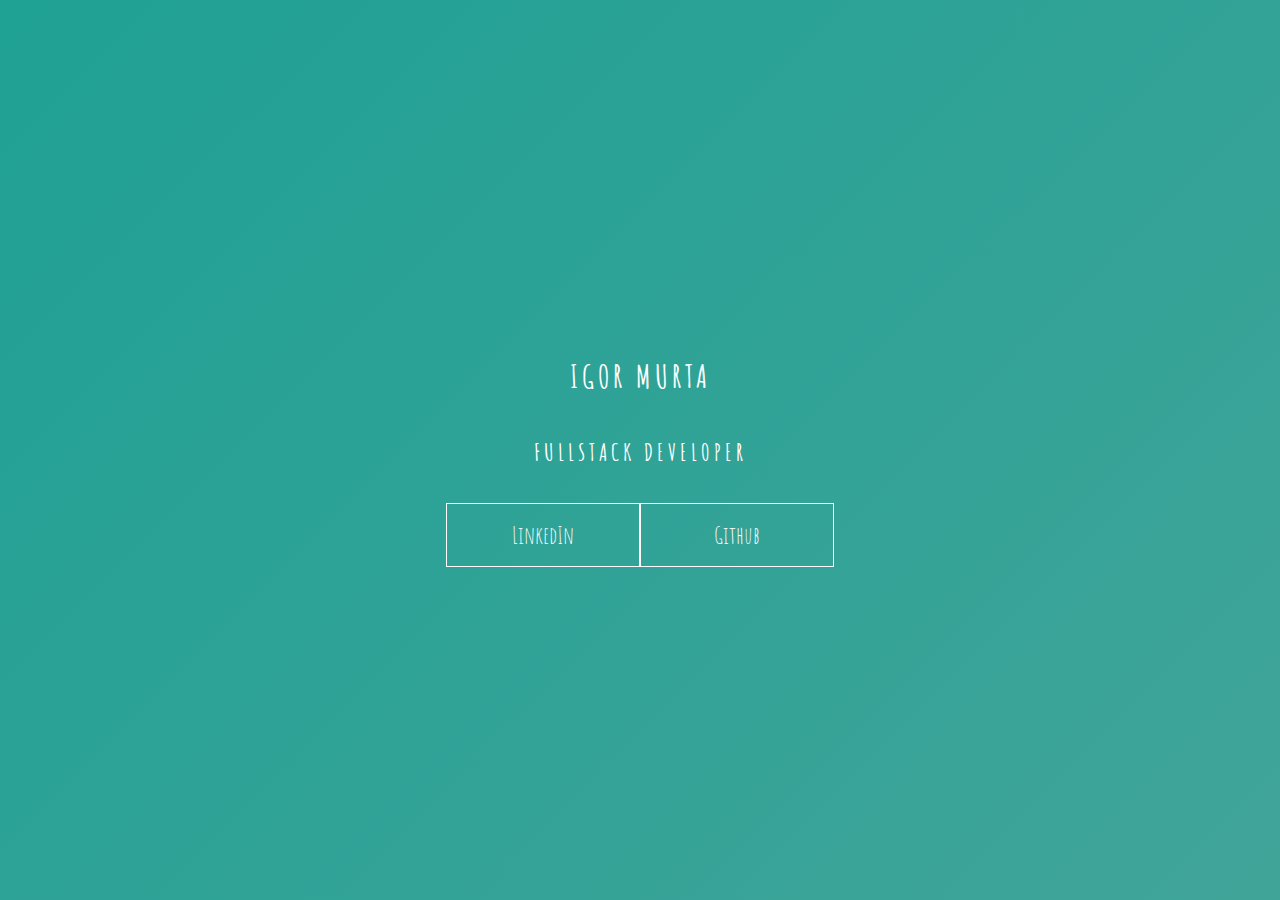
<file: Desafio1/Keyframes1/index.html>
<!DOCTYPE html>
<html lang="en">
<head>
    <meta charset="UTF-8">
    <meta http-equiv="X-UA-Compatible" content="IE=edge">
    <meta name="viewport" content="width=device-width, initial-scale=1.0">
    <link rel="stylesheet" href="style.css">
    <title>Document</title>
</head>
<body>
    <main class="wrapper">
        <h1>Igor Murta</h1>
        <h2>Fullstack developer</h2>
        <div class="social-media">
            <a href="#">LinkedIn</a>
            <a href="#">Github</a>
        </div>
    </main>
</body>
</html>
</file>
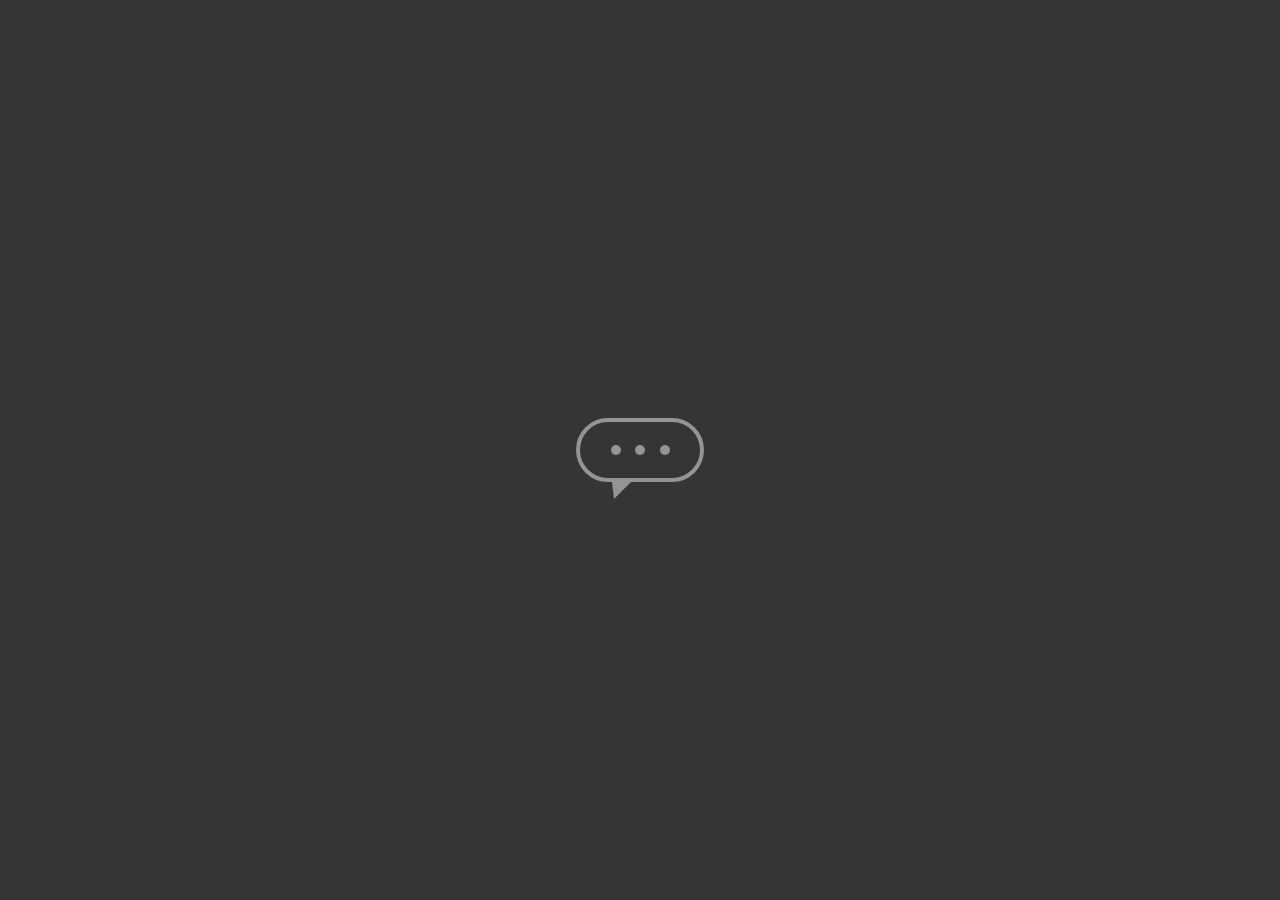
<file: Desafio1/Keyframes2/index.html>
<!DOCTYPE html>
<html lang="en">
<head>
    <meta charset="UTF-8">
    <meta http-equiv="X-UA-Compatible" content="IE=edge">
    <meta name="viewport" content="width=device-width, initial-scale=1.0">
    <link rel="stylesheet" href="style.css">
    <title>Document</title>
</head>
<body>
    <main class="wrapper">
        <div class="chatbot">
            <div class="chatbot_loading"></div>
            <div class="chatbot_loading"></div>
            <div class="chatbot_loading"></div>
        </div>
    </main>
</body>
</html>
</file>
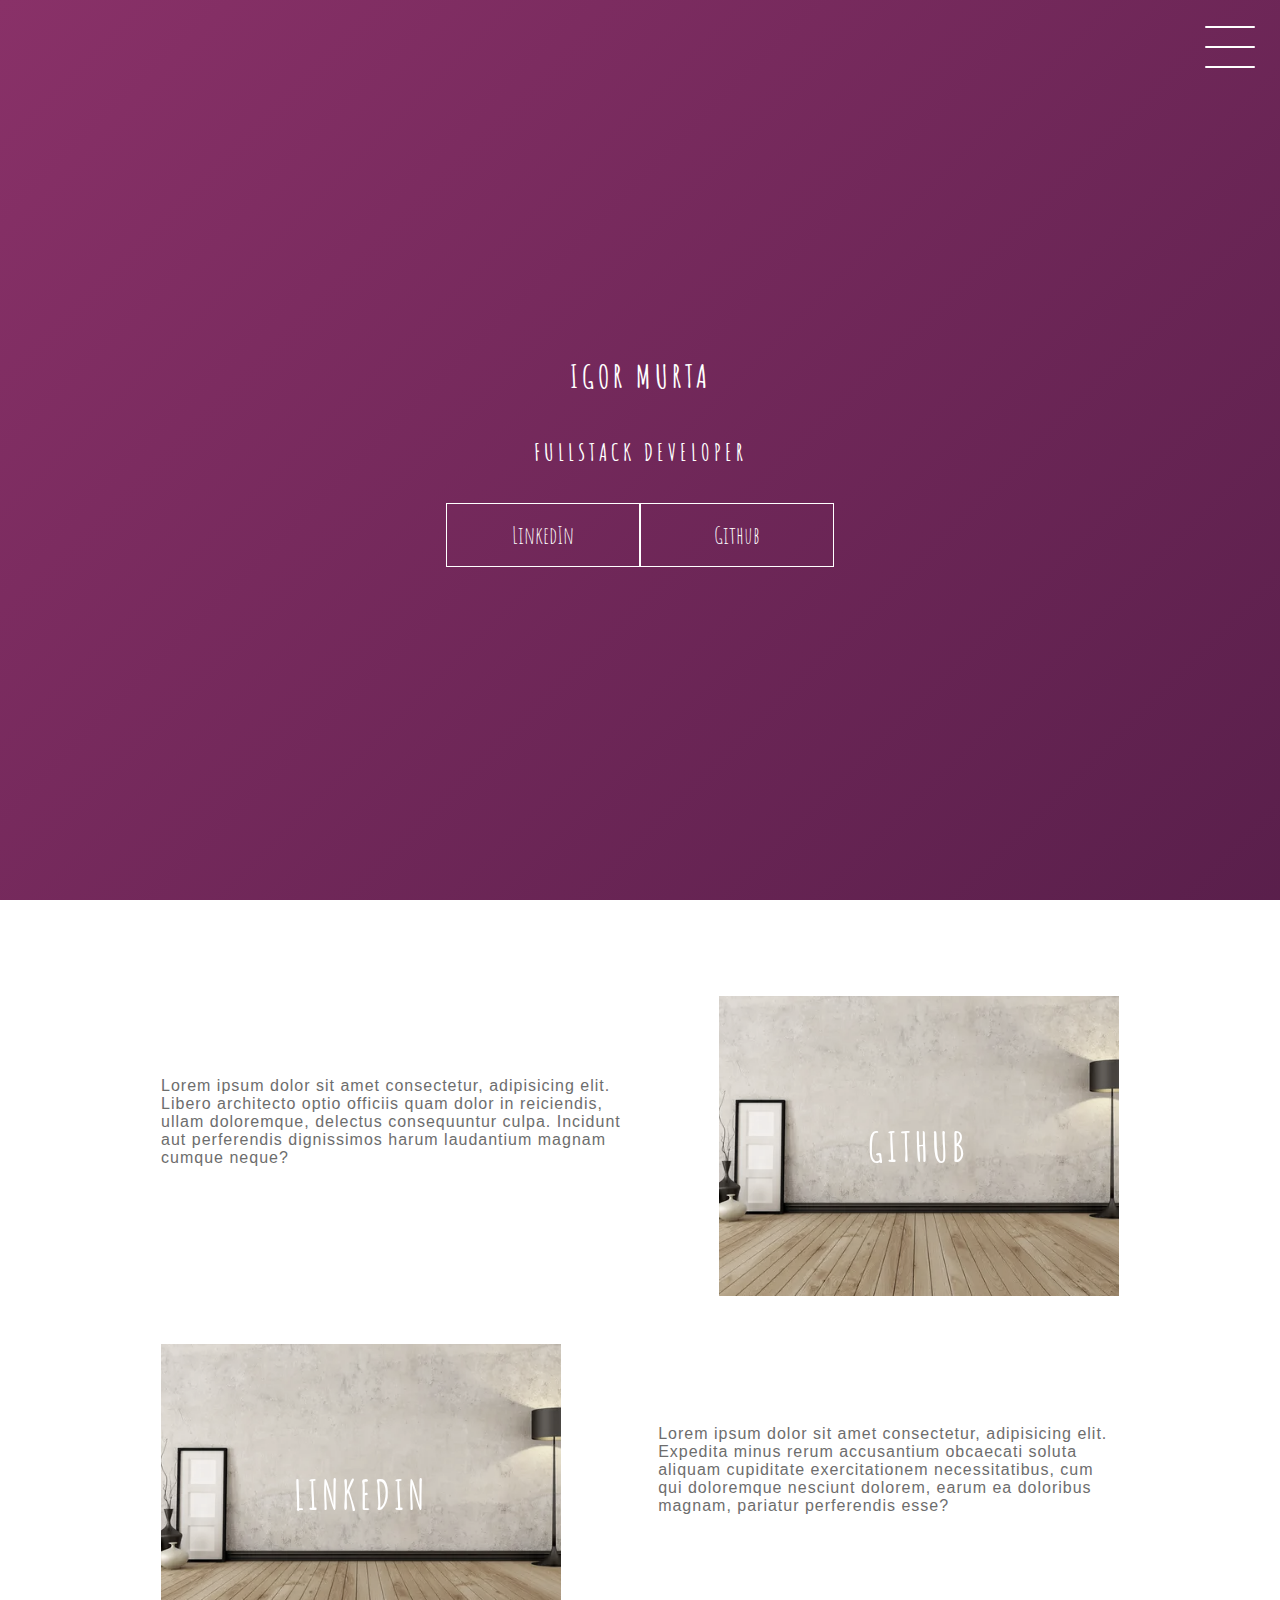
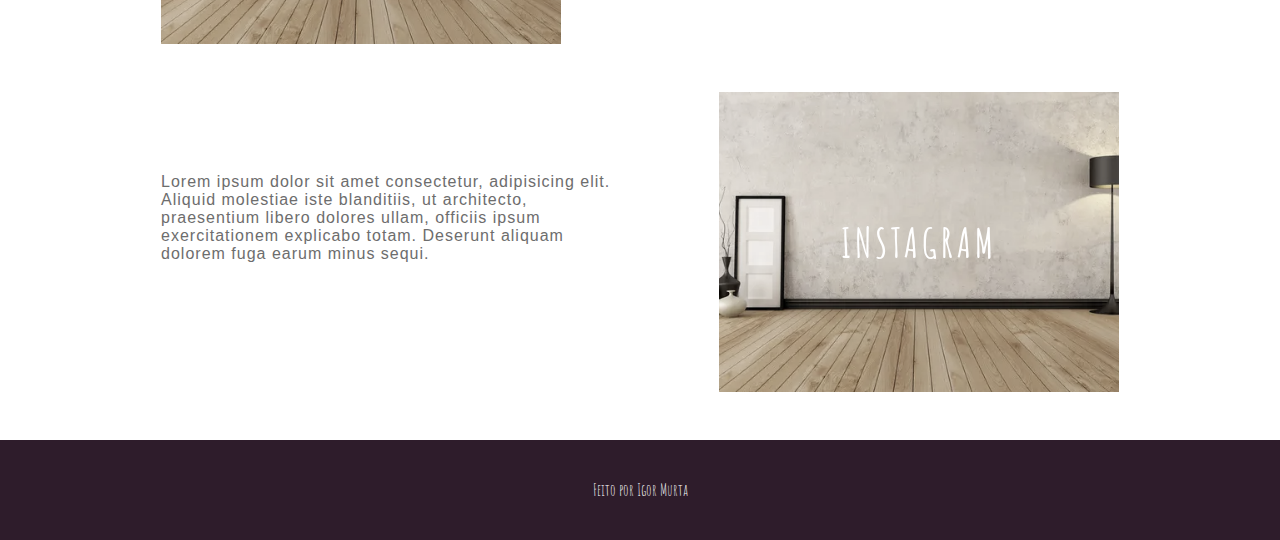
<file: Desafio1/Projeto_final/index.html>
<!DOCTYPE html>
<html lang="en">
<head>
    <meta charset="UTF-8">
    <meta http-equiv="X-UA-Compatible" content="IE=edge">
    <meta name="viewport" content="width=device-width, initial-scale=1.0">
    <link rel="stylesheet" href="style.css">
    <title>Document</title>
</head>
<body>
    <header class="header-wrapper">
        <div class="header">
            <div class="checkbox-container">
                <div class="checkbox-wrapper">
                    <input type="checkbox" name="" id="toggle">
                    <label class="checkbox" for="toggle">
                        <div class="trace"></div>
                        <div class="trace"></div>
                        <div class="trace"></div>
                    </label>
                    <div class="menu"></div>
                    <nav class="menu-items">
                        <ul>
                            <li>
                                <a href="#">Home</a>
                            </li>
                            <li>
                                <a href="#">Sobre</a>
                            </li>
                            <li>
                                <a href="#">Projetos</a>
                            </li>
                        </ul>
                    </nav>
                </div>
            </div>
        </div>
        <h1>Igor Murta</h1>
        <h2>Fullstack Developer</h2>
        <div class="social-media">
            <a href="#">LinkedIn</a>
            <a href="#">Github</a>
        </div>
    </header>
    <main class="container">
        <div class="card-container">
            <div class="card-text">
                Lorem ipsum dolor sit amet consectetur, adipisicing elit. Libero architecto optio officiis quam dolor in reiciendis, ullam doloremque, delectus consequuntur culpa. Incidunt aut perferendis dignissimos harum laudantium magnam cumque neque?
            </div>
            <div class="card">
                <div class="card-wrapper">
                    <h2>Github</h2>
                    <p>Veja meus projetos</p>
                </div>
            </div>
        </div>
        <div class="card-container">
            <div class="card">
                <div class="card-wrapper">
                    <h2>LinkedIn</h2>
                    <p>Acompanhe minha carreira</p>
                </div>
            </div>
            <div class="card-text">
                Lorem ipsum dolor sit amet consectetur, adipisicing elit. Expedita minus rerum accusantium obcaecati soluta aliquam cupiditate exercitationem necessitatibus, cum qui doloremque nesciunt dolorem, earum ea doloribus magnam, pariatur perferendis esse?
            </div>
        </div>
        <div class="card-container">
            <div class="card-text">
                Lorem ipsum dolor sit amet consectetur, adipisicing elit. Aliquid molestiae iste blanditiis, ut architecto, praesentium libero dolores ullam, officiis ipsum exercitationem explicabo totam. Deserunt aliquam dolorem fuga earum minus sequi.
            </div>
            <div class="card">
                <div class="card-wrapper">
                    <h2>Instagram</h2>
                    <p>Ou mais do meu dia-a-dia</p>
                </div>
            </div>
        </div>
    </main>
    <footer class="footer">
        Feito por Igor Murta
    </footer>
</body>
</html>
</file>
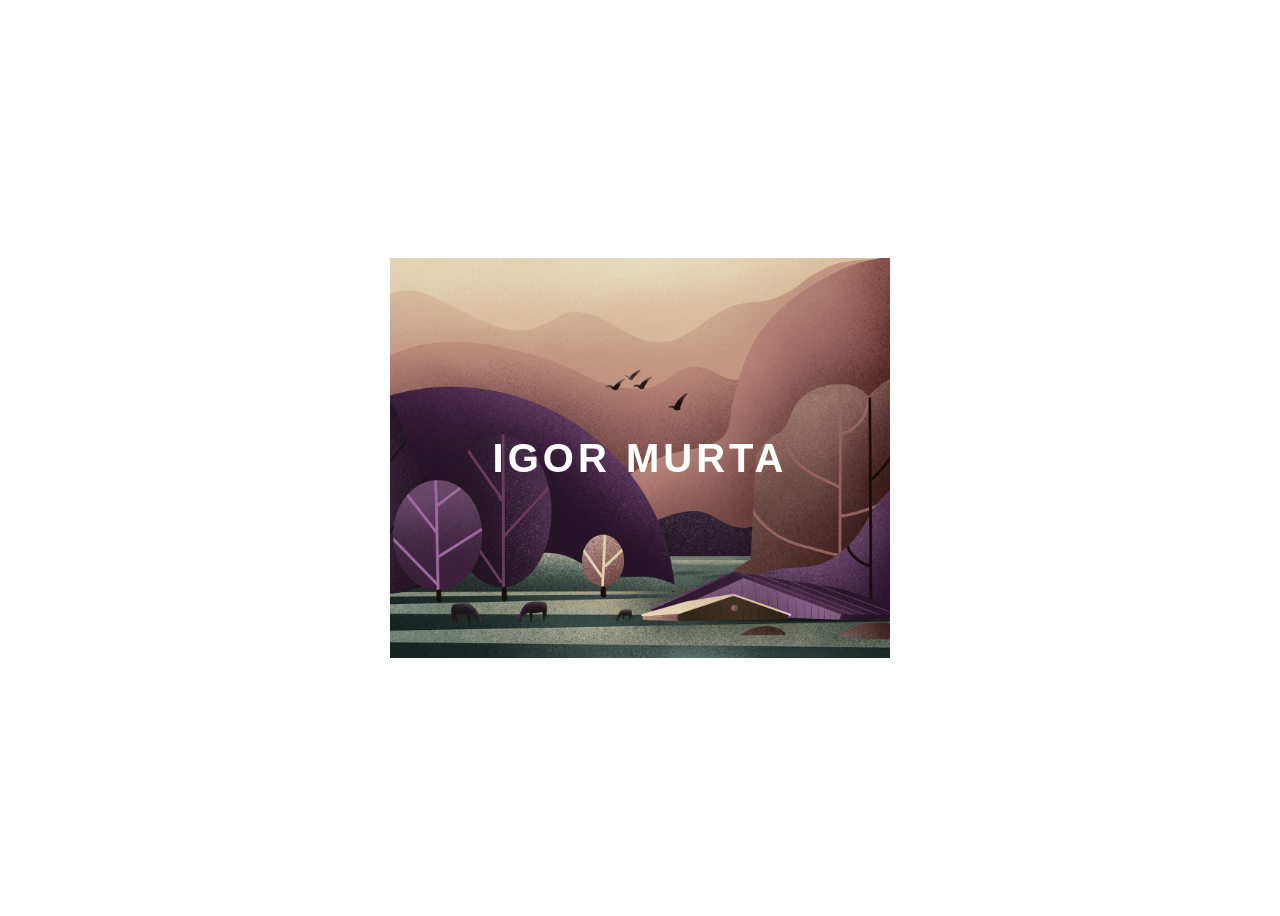
<file: Desafio1/Transition1/index.html>
<!DOCTYPE html>
<html lang="en">
<head>
    <meta charset="UTF-8">
    <meta http-equiv="X-UA-Compatible" content="IE=edge">
    <meta name="viewport" content="width=device-width, initial-scale=1.0">
    <link rel="stylesheet" href="style.css">
    <title>Experiment with CSS</title>
</head>
<body>
    <div class="container">
        <div class="card">
            <div class="card-wrapper">
                <h2>Igor Murta</h2>
                <p>Veja meus projetos</p>
            </div>
        </div>
    </div>
</body>
</html>
</file>
<file: Desafio1/Keyframes1/style.css>
@import url('https://fonts.googleapis.com/css2?family=Amatic+SC&display=swap');

body {
    margin: 0;
    padding: 0;
    color: white;
    font-family: 'amatic sc', sans-serif;
}

.wrapper {
    height: 100vh;
    width: 100vw;
    background: linear-gradient(-45deg, #5e0878, #085078, #4ca59b, #1fa194);
    background-size: 400% 400%;
    display: flex;
    flex-direction: column;
    justify-content: center;
    align-items: center;
    animation: backgroundTransition 8s ease-in-out infinite;
}

h1 {
    text-transform: uppercase;
    letter-spacing: 4px;
}

h2 {
    text-transform: uppercase;
    letter-spacing: 4px;
}

.social-media {
    margin-top: 1rem;
    display: flex;
}

a {
    text-decoration: none;
    color: white;
    font-size: 24px;
    padding: 1rem 4rem;
    border: 1px solid white;
    min-width: 4rem;
    display: flex;
    justify-content: center;
    align-items: center;
    transition: .5s cubic-bezier(0.55, 0.25, 0.675, 0.97);
}

a:hover {
    color: #085070;
    background-color: white;
}

@keyframes backgroundTransition {
    0% {
        background-position: 0% 80%;
    }
    50% {
        background-position: 80% 100%;
    }
    100% {
        background-position: 0% 90%;
    }
}
</file>
<file: Desafio1/Keyframes2/style.css>
body {
    margin: 0;
    padding: 0;
    font-family: sans-serif;
}

.wrapper {
    height: 100vh;
    width: 100vw;
    background-color: rgb(53, 53, 53);
    display: flex;
    justify-content: center;
    align-items: center;
}

.chatbot {
    height: 4rem;
    width: 8rem;
    border-radius: 36px;
    border: 4px solid #949494;
    padding: 0 1rem;
    box-sizing: border-box;
    display: flex;
    justify-content: space-evenly;
    align-items: center;
    position: relative;
    transform: translateY(0);
    animation: chatTranslate 2s ease-in-out infinite;
}

.chatbot::before {
    content: '';
    width: 0;
    height: 0;
    position: absolute;
    bottom: -1.3rem;
    left: 2rem;
    border-left: 2px solid transparent;
    border-right: 17px solid transparent;
    border-top: 17px solid #949494;
}

.chatbot_loading {
    height: 10px;
    width: 10px;
    border-radius: 50%;
    background-color: #949494;
    transform: scale(1);
}

.chatbot_loading:nth-child(1) {
    animation: pulse 1.5s ease-in-out infinite;
}
.chatbot_loading:nth-child(2) {
    animation: pulse 1.5s ease-in-out infinite;
    animation-delay: 0.2s;
}
.chatbot_loading:nth-child(3) {
    animation: pulse 1.5s ease-in-out infinite;
    animation-delay: 0.4s;
}

@keyframes pulse {
    0% {
        transform: scale(1);
    }
    50% {
        transform: scale(1.5);
    }
    100% {
        transform: scale(1);
    }
}

@keyframes chatTranslate {
    0% {
        transform: translateY(0);
    }
    50% {
        transform: translateY(15px);
    }
    100% {
        transform: translateY(0);
    }
}
</file>
<file: Desafio1/Projeto_final/style.css>
@import url('https://fonts.googleapis.com/css2?family=Amatic+SC&display=swap');

body {
    padding: 0;
    margin: 0;
    color: white;
    font-family: 'amatic sc', sans-serif;
}

/* HEADER */

.header-wrapper {
    height: 100vh;
    width: 100%;
    background: linear-gradient(-45deg, #050404, #2e1c2b, #4a1942, #893168);
    background-size: 400% 400%;
    display: flex;
    flex-direction: column;
    align-items: center;
    justify-content: center;
    position: relative;
    animation: backgroundTransition 8s ease-in-out infinite;
}

h1 {
    text-transform: uppercase;
    letter-spacing: 4px;
}

h2 {
    text-transform: uppercase;
    letter-spacing: 4px;
}

.social-media {
    margin-top: 1rem;
    display: flex;
}

.social-media a {
    text-decoration: none;
    color: white;
    font-size: 24px;
    padding: 1rem 4rem;
    border: 1px solid white;
    min-width: 4rem;
    display: flex;
    justify-content: center;
    align-items: center;
    transition: .5s cubic-bezier(0.55, 0.025, 0.675, 0.97);
}

a:hover {
    color: #2e1c2b;
    background-color: white;
}

@keyframes backgroundTransition {
    0% {
        background-position: 0% 80%;
    }
    50% {
        background-position: 80% 100%;
    }
    100% {
        background-position: 0% 90%;
    }
}

/* MENU HAMBURGER */

.checkbox-container {
    display: flex;
    justify-content: center;
    align-items: center;
}

.checkbox {
    height: 100px;
    width: 100px;
    position: absolute;
    top: 0;
    right: 0;
    display: flex;
    justify-content: center;
    cursor: pointer;
    z-index: 9999;
    transition: 400ms ease-in-out 0;
}

.checkbox .trace {
    width: 50px;
    height: 2px;
    background-color: white;
    position: absolute;
    border-radius: 4px;
    transition: 0.5s ease-in-out;
}

.checkbox .trace:nth-child(1) {
    top: 26px;
    transform: rotate(0);
}

.checkbox .trace:nth-child(2) {
    top: 46px;
    transform: rotate(0);
}

.checkbox .trace:nth-child(3) {
    top: 66px;
    transform: rotate(0);
}

#toggle {
    display: none;
}

/* MENU */

.menu {
    position: absolute;
    top: 28px;
    right: 30px;
    background: transparent;
    height: 40px;
    width: 40px;
    border-radius: 50%;
    box-shadow: 0px 0px 0px 0px white;
    z-index: -1;
    transition: 400ms ease-in-out 0s;
}

.menu-items {
    position: fixed;
    top: 0;
    left: 0;
    width: 100%;
    height: 100vh;
    display: flex;
    justify-content: center;
    align-items: center;
    z-index: 2;
    opacity: 0;
    visibility: hidden;
    transition: 400ms ease-in-out 0s;
}

.menu-items ul {
    list-style-type: none;
}

.menu-items ul li a {
    margin: 10px 0;
    color: #2e1c2b;
    text-decoration: none;
    text-transform: uppercase;
    letter-spacing: 4px;
    font-size: 40px;
}

/* ANIMAÇÃO DO MENU */

#toggle:checked + .checkbox .trace:nth-child(1) {
    transform: rotate(45deg);
    background-color: #2e1c2b;
    top: 47px;
}

#toggle:checked + .checkbox .trace:nth-child(2) {
    transform: translateX(-100px);
    width: 30px;
    visibility: hidden;
    opacity: 0;
}

#toggle:checked + .checkbox .trace:nth-child(3) {
    transform: rotate(-45deg);
    background-color: #2e1c2b;
    top: 48px;
}

#toggle:checked + .checkbox {
    background-color: white;
}

#toggle:checked ~ .menu {
    box-shadow: 0px 0px 0px 100vmax white;
    z-index: 1;
}

#toggle:checked ~ .menu-items {
    visibility: visible;
    opacity: 1;
}

/* CARDS  */

.container {
    width: 100%;
    height: auto;
    display: flex;
    flex-direction: column;
    justify-content: space-between;
    align-items: center;
    margin: 3rem 0;
}

.card-container {
    display: flex;
    align-items: center;
    justify-content: space-evenly;
    width: 90%;
}

.card {
    height: 300px;
    width: 400px;
    margin: 3rem 0 0 0;
    background-image: url('./room.jpg');
    background-position: center;
    background-repeat: no-repeat;
    background-size: cover;
    display: flex;
    justify-content: center;
    align-items: center;
    filter: grayscale(0.5);
    color: white;
    cursor: pointer;
    transition: 0.3s;
}

.card-text {
    width: 40%;
    font-family: sans-serif;
    letter-spacing: 1px;
    color: rgb(109, 109, 109);
}

.card-wrapper {
    text-align: center;
    display: flex;
    flex-direction: column;
    justify-content: center;
    align-items: center;
    position: absolute;
}

.card-wrapper::before {
    content: '';
    position: absolute;
    height: 100px;
    width: 100px;
    display: block;
    border: 1px solid white;
    opacity: 0;
    transition: 0.3s;
}

.card-wrapper h2 {
    font-size: 40px;
    text-transform: uppercase;
    letter-spacing: 4px;
    margin: 0;
    transition: 0.3s;
}

.card-wrapper p {
    font-size: 0;
    visibility: hidden;
    opacity: 0;
    font-weight: bold;
    text-transform: uppercase;
    transition: 0.3s;
}

.card:hover > .card-wrapper::before {
    opacity: 1;
    width: 350px;
    height: 250px;
}

.card:hover > .card-wrapper p {
    font-size: 20px;
    opacity: 1;
    visibility: visible;
}

/* FOOTER */

.footer {
    height: 100px;
    display: flex;
    width: 100%;
    justify-content: center;
    align-items: center;
    background-color: #2e1c2b;
}

/* RESPONSIVO */

@media (max-width: 880px) {
    .social-media {
        display: flex;
        flex-direction: column;
    }

    .container {
        margin-top: 0;
    }

    .card-container {
        flex-direction: column;
    }

    .container .card-container:nth-child(1),
    .container .card-container:nth-child(3) {
        flex-direction: column-reverse;
    }

    .card {
        height: 250px;
        width: 250px;
    }

    .card-text {
        width: 90%;
        margin-top: 2rem;
        text-align: center;
    }

    .card:hover > .card-wrapper::before {
        height: 190px;
        width: 190px;
    }
}
</file>
<file: Desafio1/Transition1/style.css>
body {
    font-family: sans-serif;
}

.container {
    width: 100%;
    height: 100vh;
    display: flex;
    justify-content: center;
    align-items: center;
}

.card {
    height: 400px;
    width: 500px;
    background-image: url('./landscape.jpg');
    background-position: center;
    background-repeat: no-repeat;
    background-size: cover;
    display: flex;
    justify-content: center;
    align-items: center;
    filter: grayscale(0.5);
    color: white;
    cursor: pointer;
    transition: 0.3s;
}

.card-wrapper {
    text-align: center;
    display: flex;
    flex-direction: column;
    justify-content: center;
    align-items: center;
    position: relative;
}

.card-wrapper::before {
    content: '';
    position: absolute;
    height: 100px;
    width: 100px;
    display: block;
    border: 1px solid white;
    opacity: 0;
    transition: 0.3s;
}

.card-wrapper h2 {
    font-size: 40px;
    text-transform: uppercase;
    letter-spacing: 4px;
    margin: 0;
    transition: 0.3s;
}

.card-wrapper p {
    font-size: 0;
    visibility: hidden;
    opacity: 0;
    font-weight: bold;
    text-transform: uppercase;
    transition: 0.3s;
}

.card:hover {
    filter: unset;
}

.card:hover > .card-wrapper::before {
    height: 300px;
    width: 400px;
    opacity: 1;
}

.card:hover > .card-wrapper p {
    opacity: 1;
    visibility: visible;
    font-size: 14px;
}
</file>
